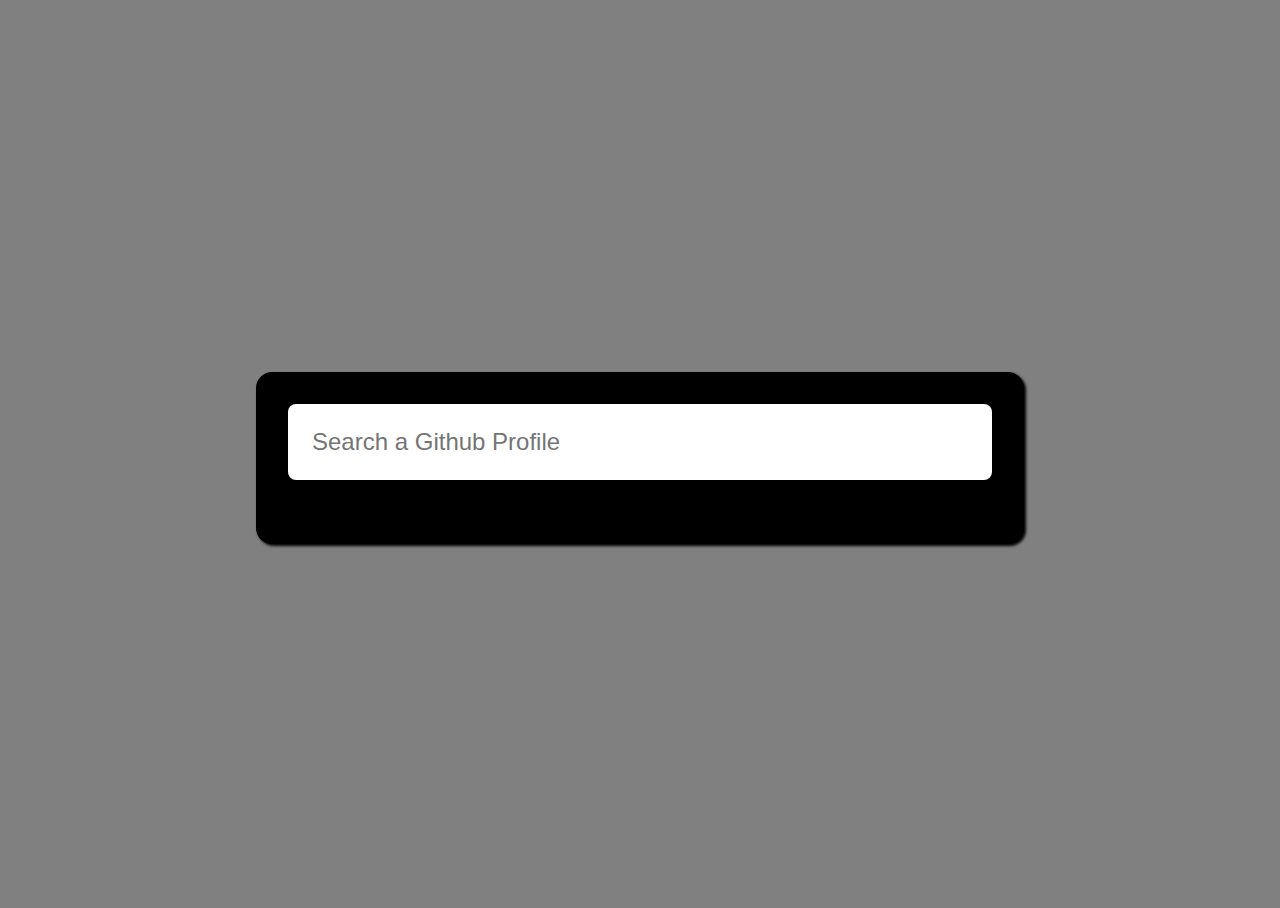
<file: apiGithub/index.html>
<!DOCTYPE html>
<html lang="en">
<head>
    <meta charset="UTF-8">
    <meta http-equiv="X-UA-Compatible" content="IE=edge">
    <meta name="viewport" content="width=device-width, initial-scale=1.0">
    <title>Github Search</title>
    <!-- JS -->
    <script src="script/script.js" defer></script>
    <!-- CSS -->
    <link rel="stylesheet" href="style/style.css">
</head>
<body>
    <main class="github">

        <section class="search">
            <form action="#" id="form">
                <input type="search" placeholder="Search a Github Profile" id="search">

            </form>
        </section>

        <!-- User card -->
       <article id="usercard" class="usercard">
             <!-- <img src="img/avatar.png" alt="Avatar">
            <h1>Eduardo Yair Hernande Escobedo</h1>
            <p>Lorem ipsum dolor sit amet consectetur adipisicing elit. Dolor, accusantium.</p>

            <section class="data">
                <ul>
                    <li>x Followers</li>
                    <li>x Following</li>
                    <li>x Repos</li>
                </ul>
            </section>

            <section class="repos">
                <a href="#">Repo 1</a>
                <a href="#">Repo 2</a>
                <a href="#">Repo 3</a>
                <a href="#">Repo 4</a>
                <a href="#">Repo 5</a>
                <a href="#">Repo 6</a>
                <a href="#">Repo 7</a>
            </section> -->
        </article> 
    </main>
</body>
</html>
</file>
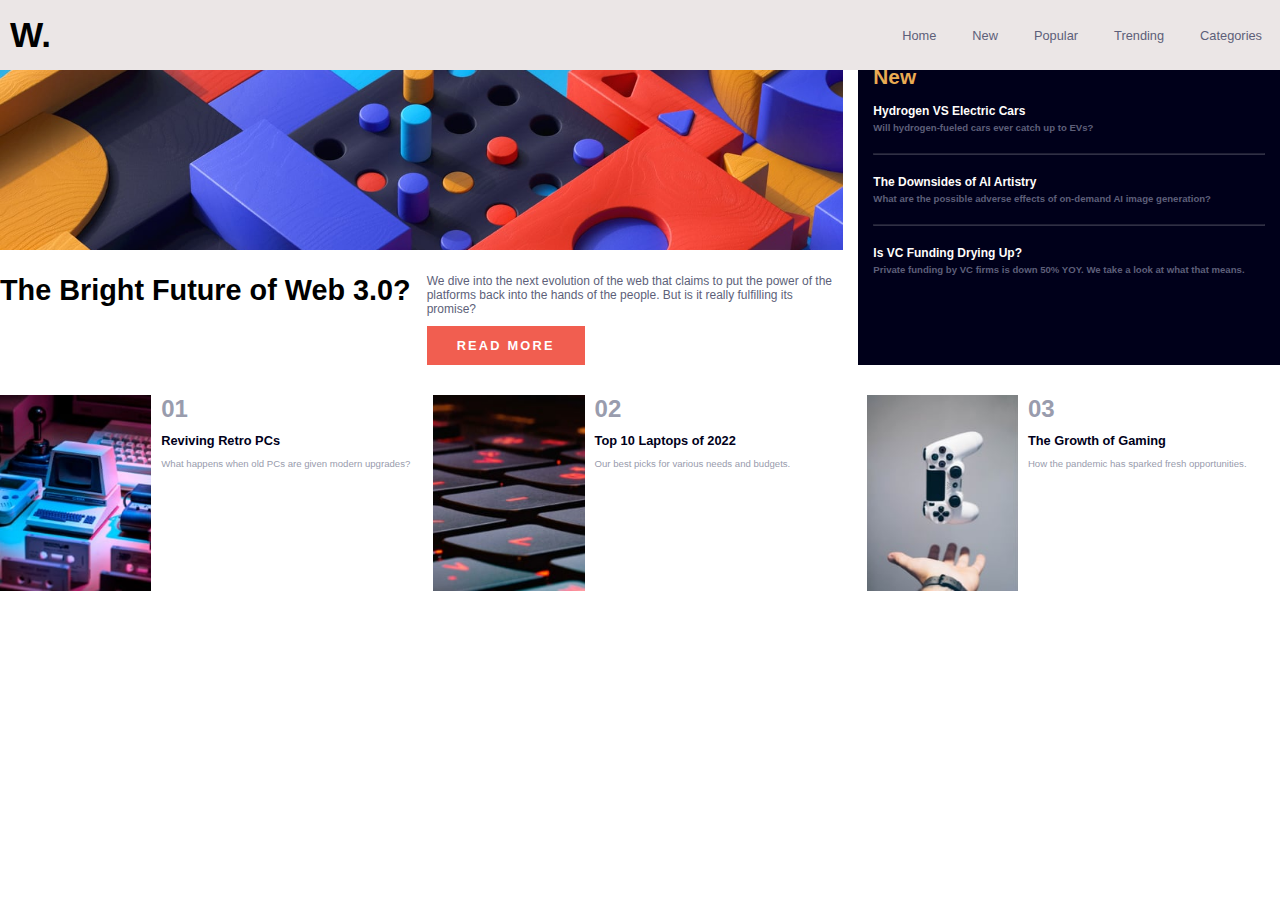
<file: interfazResponsivo/index.html>
<!DOCTYPE html>
<html lang="en">
<head>
  <meta charset="UTF-8">
  <meta name="viewport" content="width=device-width, initial-scale=1.0"> <!-- displays site properly based on user's device -->

  <link rel="icon" type="image/png" sizes="32x32" href="./assets/images/favicon-32x32.png">
  
  <!-- Js -->
  <script src="./script/index.js" defer></script>

  <!-- Css -->
  <link rel="stylesheet" href="./style/index.css">
  <title>Pagina Web</title> 
</head>
<body>
  <div class="container">
      
    <div class="header-container">
      <header class="header">
        <div class="menu-pc" id="menuPc">
        
          <!-- TITULO HEADER -->
          <div class="title-header">
            <h1 class="h1-title__header">W.</h1>
          </div>
      
          <!-- LISTA HEADER -->
          <div class="lista-header">
            <ul class="ul-lista" id="listaHeader">
              <li class="li-ul">
                <a href="#" class="a-li__ul">
                  Home
                </a>
              </li>
              <li class="li-ul">
                <a href="#" class="a-li__ul">
                  New
                </a>
              </li>
              <li class="li-ul">
                <a href="#" class="a-li__ul">
                  Popular
                </a>
              </li>
              <li class="li-ul">
                <a href="#" class="a-li__ul">
                  Trending
                </a>
              </li>
              <li class="li-ul">
                <a href="#" class="a-li__ul">
                  Categories
                </a>
              </li>
            </ul>
            <div id="menuAgrupado">
              <img src="./assets/images/icon-menu.svg" alt="" class="menu-open__img-ul__lista" id="menuOpenHeader" dataMenu="open">
              <img src="./assets/images/icon-menu-close.svg" alt="" class="menu-close__img-ul__lista" id="menuCloseHeader" dataMenu="close">
            </div>
          </div>
      </div>

        <!-- MENU MOBILE -->
        <div class="menu-mobile ocultar-elementos" id="menuMobile">
            <ul class="ul-menu">
              <li class="li-ul">
                <a href="#" class="a-li__ul">
                  Home
                </a>
              </li>
              <li class="li-ul">
                <a href="#" class="a-li__ul">
                  New
                </a>
              </li>
              <li class="li-ul">
                <a href="#" class="a-li__ul">
                  Popular
                </a>
              </li>
              <li class="li-ul">
                <a href="#" class="a-li__ul">
                  Trending
                </a>
              </li>
              <li class="li-ul">
                <a href="#" class="a-li__ul">
                  Categories
                </a>
              </li>
            </ul>
        </div>
        
      </header>
    </div>
    
    <!-- MAIN -->
    <div class="main-container">
      <main class="main">
        <section class="section-1__container">
  
          <!-- Article con una imagen -->
          <article class="article-1__section-1">
            <img src="./assets/images/image-web-3-desktop.jpg" alt="Figuritas" class="img-section" title="Figuras">
          </article>
  
          <!-- Article con 2 cards para separar con grid -->
          <article class="article-2__section-1">
            <div class="card-1__article-2">
              <h2 class="h2-card__1-main">
                The Bright Future of Web 3.0?
              </h2>
            </div>
      
            <div class="card-2__article-2">
              <p class="p-card__2-main">
                We dive into the next evolution of the web that claims to put the power of the platforms back into the hands of the people. 
                But is it really fulfilling its promise?
              </p>
        
              <button class="button-card__2-main">
                READ MORE
              </button>
            </div>
          </article>
  
        </section>
  
        <div class="aside-container">
          <aside class="aside">
            <div class="div-aside__container">
              <!-- TITLE ASIDE -->
            <h3 class="h3-aside">
              New
            </h3>
      
            <!-- CARD 1 ASIDE -->
            <div class="card-1__aside">
              <h4 class="h4-card__1-aside">
                Hydrogen VS Electric Cars
              </h4>
      
              <h5 class="h5-card__1-aside">
                Will hydrogen-fueled cars ever catch up to EVs?
              </h5>
            </div>
            <hr class="hr-aside">
            <!-- CARD 2 ASIDE -->
            <div class="card-2__aside">
              <h4 class="h4-card__2-aside">
                The Downsides of AI Artistry
              </h4>
      
              <h5 class="h5-card__2-aside">
                What are the possible adverse effects of on-demand AI image generation?
              </h5>
            </div>
            <hr class="hr-aside">
            <!-- CARD 3 ASIDE -->
            <div class="card-3__aside">
              <h4 class="h4-card__3-aside">
                Is VC Funding Drying Up?
              </h4>
      
              <h5 class="h5-card__3-aside">
                Private funding by VC firms is down 50% YOY. We take a look at what that means.
              </h5>
            </div>
            </div>
            </aside>
        </div>
      </main>
    </div>
    

    <div class="footer-container">
      <footer class="footer">
        <!-- CARD 1 -->
        <div class="card-1__footer">
          <!-- IMAGEN -->
          <div class="img-1__card-1__footer">
            <img src="./assets/images/image-retro-pcs.jpg" alt="#" class="img">
          </div>
          <!-- LO METEMOS EN CLASE PARA QUE NO SE ROMPA CON GRID-->
          <div class="texto-1__card-1">
            <h4 class="h4-card-1__footer">
              01
            </h4>
            <h5 class="h5-card-1__footer">
              Reviving Retro PCs
            </h5>
            <p class="p-card-1__footer">
              What happens when old PCs are given modern upgrades?
            </p>
          </div>
        </div>
  
        <!-- CARD 2 -->
        <div class="card-2__footer">
          <!-- IMAGEN -->
          <div class="img-2__card-2__footer">
            <img src="./assets/images/image-top-laptops.jpg" alt="#" class="img">
          </div>
  
          <!-- TEXTO -->
          <div class="texto-2__card-2">
            <h4 class="h4-card-2__footer">
              02
            </h4>
            <h5 class="h5-card-2__footer">
              Top 10 Laptops of 2022
            </h5>
            <p class="p-card-2__footer">
              Our best picks for various needs and budgets.
            </p>
          </div>
        </div>
     
      
      <!-- CARD 3 -->
      <div class="card-3__footer">
        <div class="img-3__card-3__footer">
          <img src="./assets/images/image-gaming-growth.jpg" alt="#" class="img">
        </div>
        <div class="texto-3__card-3">
          <h4 class="h4-card-3__footer">
            03
          </h4>
          <h5 class="h5-card-3__footer">
            The Growth of Gaming
          </h5>
          <p class="p-card-3__footer">
            How the pandemic has sparked fresh opportunities.
          </p>
        </div>
      </div>
      </footer>
    </div>
    
  </div>
</body>
</html>
</file>
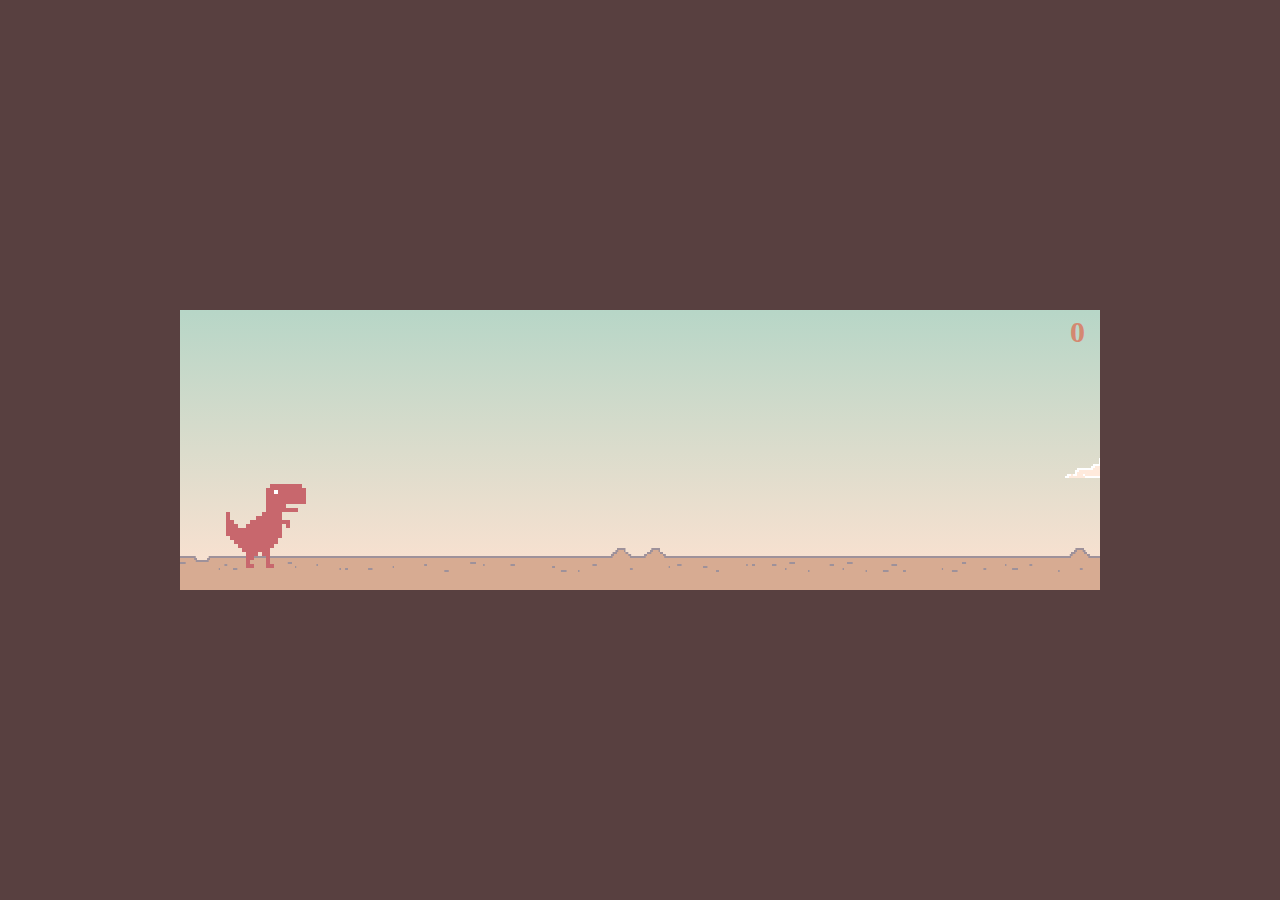
<file: juegoDinosaurio/index.html>
<!DOCTYPE html>
<html lang="en">
<head>
    <meta charset="UTF-8">
    <meta http-equiv="X-UA-Compatible" content="IE=edge">
    <meta name="viewport" content="width=device-width, initial-scale=1.0">
    <title>Dinosaurio</title>
    <script src="script.js" defer></script>
    <link rel="stylesheet" href="style.css">
</head>
<body>
    <div class="contenedor">
        <div class="suelo"></div>

        <div class="dino dino-corriendo"></div>

        <div class="score">0</div>

        <div class="game-over">GAME OVER</div>
    </div>
</body>
</html>
</file>
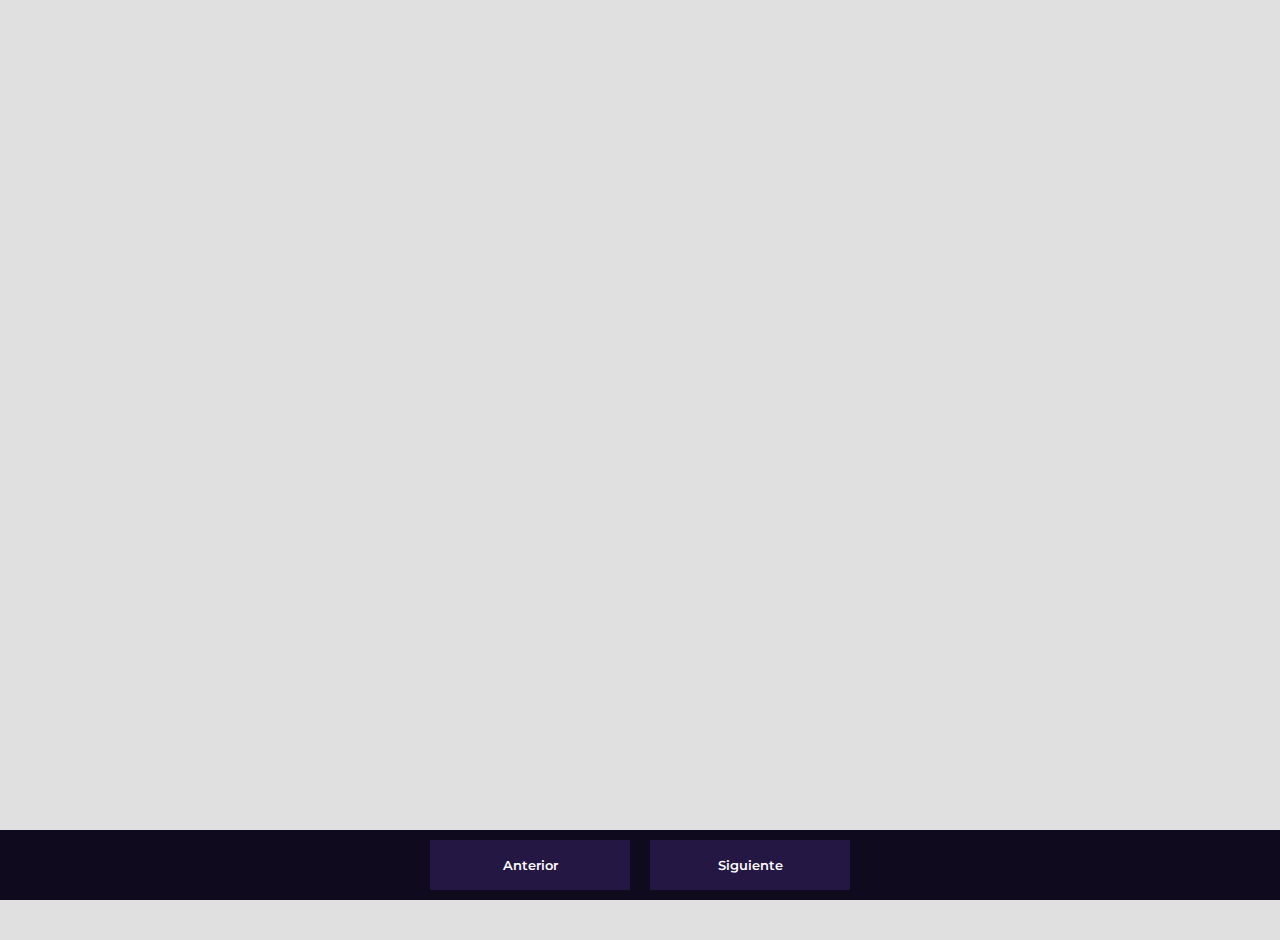
<file: Peliculas/index.html>
<!DOCTYPE html>
<html lang="en">
<head>
    <meta charset="UTF-8">
    <meta http-equiv="X-UA-Compatible" content="IE=edge">
    <meta name="viewport" content="width=device-width, initial-scale=1.0">
    <link rel="preconnect" href="https://fonts.googleapis.com">
	<link rel="preconnect" href="https://fonts.gstatic.com" crossorigin>
	<link href="https://fonts.googleapis.com/css2?family=Montserrat:wght@600&display=swap" rel="stylesheet">
    <title>Peliculas</title>
    <link rel="stylesheet" href="style.css">
    <script src="script.js" defer ></script>
</head>
<body>
    <div class="contenedor" id="contenedor"></div>  

    <div class="paginacion">
        <button id="btnAnterior">Anterior</button>
        <button id="btnSiguiente">Siguiente</button>
    </div>
</body>
</html>
</file>
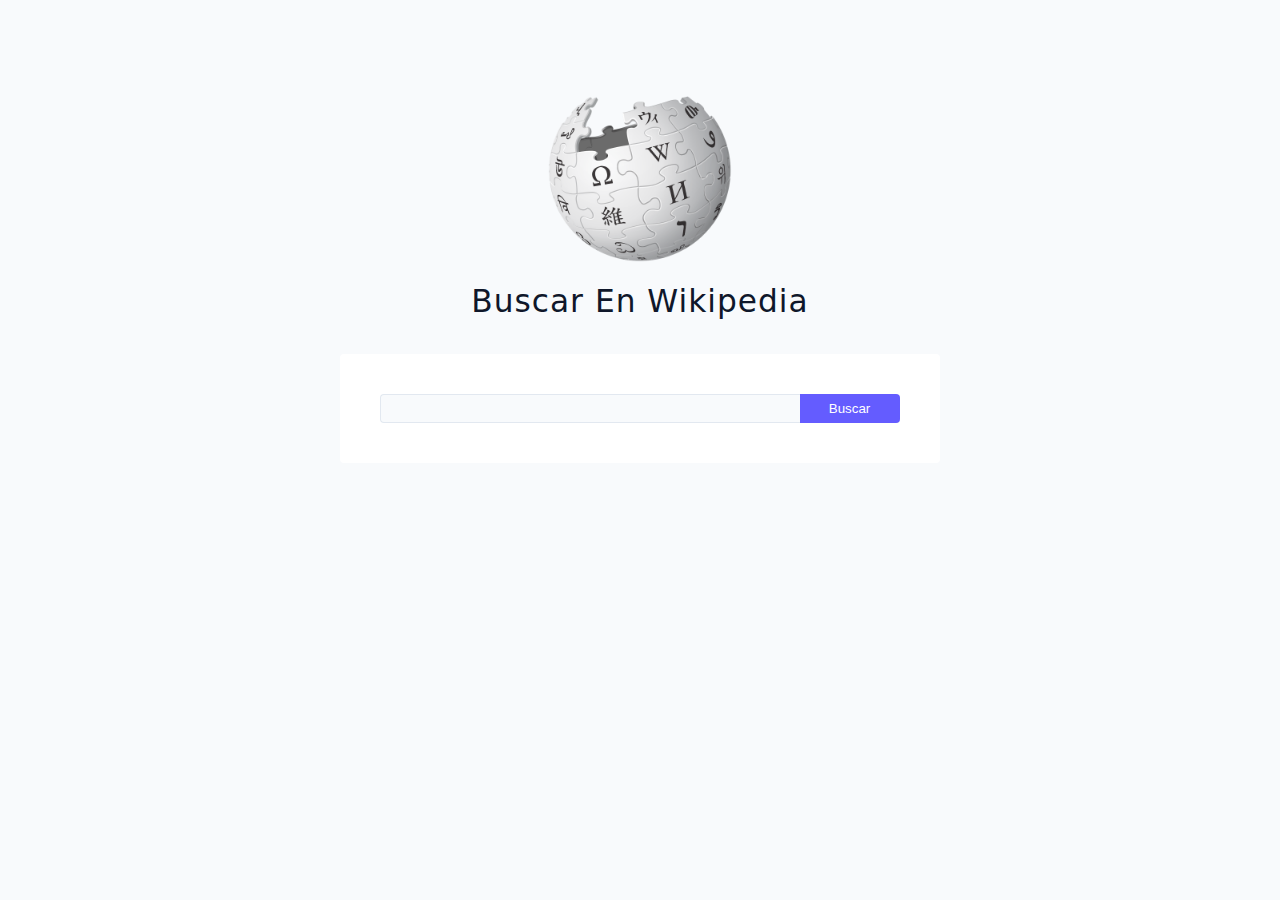
<file: Wikipedia/index.html>
<!DOCTYPE html>
<html lang="en">
<head>
    <meta charset="UTF-8">
    <meta http-equiv="X-UA-Compatible" content="IE=edge">
    <meta name="viewport" content="width=device-width, initial-scale=1.0">
    <title>Wikipedia</title>
    <script src="app.js" defer></script>
    <link rel="stylesheet" href="style.css">
</head>
<body>
    <section class="wiki">
        <div class="container">
            <img src="images/wiki-logo.png" alt="Logo Wikipedia">
            <h3>Buscar en Wikipedia</h3>
            <form action="#" class="form">
                <input type="text" class="form-input">
                <button type="submit" class="submit-btn">Buscar</button>
            </form>
        </div>
        <!-- Resultados de la busqueda -->
        <div class="results"></div>
    </section>
    
</body>
</html>
</file>
<file: apiGithub/style/style.css>
/* General */
* {
    box-sizing: border-box;
}

html, body {
    height: 100%;
}

body {
    display: flex;
    justify-content: center;
    align-items: center;
    font-family: sans-serif;

    background-color: gray;

}

/* github */
.github {
    padding: 2rem;
    border-radius: 1rem;
    width: 100%;
    max-width: 768px;
    min-width: 320px;

    box-shadow: 2px 2px 3px black;
    background-color: black;
}
/* search */

.search {
    margin-bottom: 2rem;
    
}
.search input {
    border: none;
    
    width: 100%;
    padding: 1.5rem;
    font-size: 1.5rem;
    border-radius: .5rem;
}

/* usercard */
.usercard {
    
    font-size: 1.5rem;
    
    color: white;
}

.usercard img {
    display: block;

    margin: 0 auto;
    max-width: 300px;
}

.usercard h1 {
    text-align: center;
    font-size: 2.2rem;
}

.usercard p {
    text-align: center;
}
/* data */
.data {
    margin-bottom: 2rem;
}
.data ul {
    display: flex;
    justify-content: space-evenly;
    list-style: none;
    margin: 0;
    padding: 0;
}

/* REPOS */
.repos {
    text-align: center;
}

.repos a {
    text-decoration: none;
    display: inline-block;
    
    padding: 1rem;
    font-size: 1rem;
    background-color: orange;
    color: white;
    border-radius: 10px;
    margin: 0 1rem;

    box-shadow: 2px 2px 3px rgba(0,0,0,.7);

}
</file>
<file: interfazResponsivo/style/index.css>
/* Colores que usaremos en el codigo */
:root {
    --softOrange: hsl(35, 77%, 62%);
    --softRed: hsl(5, 85%, 63%);
    --offWhite: hsl(36, 100%, 99%);
    --grayishBlue: hsl(231, 11%, 64%);
    --darkGrayishBlue: hsl(236, 13%, 42%);
    --veryDarkBlue: hsl(240, 100%, 5%);
    --colorLinks: rgb(123, 165, 151);
}
/* Estilos por defectos */
* {
    font-family:Arial, sans-serif;

    margin: 0;
    padding: 0;

}

/* Clase que reutilizamos para esconder y mostrar elementos */
.ocultar-elementos {
    display: none;
}

.mostrar-elementos {
    display: flex;
}

/* CONTENEDOR DE TODO EL PROYECTO */
.container {
    margin: auto;
    width: 100%;

}

/* HEADER */
.header-container .header {
    position: fixed;

    width: 100%;
    top: 0;
    padding: 10px;

    background-color: rgb(235, 230, 230);

}

/* MENU PC */
.header-container .header .menu-pc {
    display: flex;
    justify-content: space-between;
    align-items: center;

    height: 50px;

    
}

.header-container .header .menu-pc .title-header {
    font-size: 1.1em;
}

.header-container .header .menu-pc .lista-header {
    display: flex;
    align-items: center;
    
}

.header-container .header .menu-pc .lista-header .ul-lista{
    display: flex;
    list-style: none;
}

.header-container .header .menu-pc .lista-header .ul-lista .li-ul {
    padding: 8px;
    margin-right: 20px;
}

.header-container .header .menu-pc .lista-header .ul-lista  .li-ul .a-li__ul {
    text-decoration: none;

    font-size: .8em;


    color: var(--darkGrayishBlue);
}

.header-container .header .menu-pc .lista-header .ul-lista  .li-ul .a-li__ul:hover {
    text-decoration: underline;

    font-size: 1em;


    color: var(--colorLinks);
}

.header-container .header .menu-pc .lista-header 
.menu-open__img-ul__lista,
.menu-close__img-ul__lista {
    cursor: pointer;
    display: none;

    width: 2em;
    height: 1em;
    margin-right: 10px;

}


/* MENU MOBILE */
.header-container .header  .menu-mobile {
    border: 1px solid rgb(178, 172, 172);
    position: absolute;
    margin: auto;

    width: 100%;
    z-index: 100;
    right: 0;


    background-color: #ffffff;

}

.header-container .header  .menu-mobile .ul-menu {
    list-style: none;
    text-align: center;
    display: flex;
    flex-direction: column;
    justify-content: space-between;

}

.header-container .header  .menu-mobile .ul-menu .li-ul {
    padding: 20px;
    
}

.header-container .header  .menu-mobile .ul-menu .li-ul .a-li__ul {
    text-decoration: none;
    

    color: black;
}

.header-container .header  .menu-mobile .ul-menu .li-ul .a-li__ul:hover {
    text-decoration: underline;

    font-size: 1.2em;


    color: var(--colorLinks);
}

/* MAIN */
.main-container  .main{
    display: grid;

    grid-template-columns: 2fr 1fr;
    gap: 15px;
    margin-top: 50px;
    margin-bottom: 30px;

}

/* ARTICLE 1 */
.main .article-1__section-1 img {
    object-fit: cover;

    height: 200px;
    width: 100%;

}

/* ARTICLE 2 */
.main .article-2__section-1 {
    display: grid;

    grid-template-columns: 1fr 1fr;
    gap: 10px;
    margin-top: 20px;

}

/* CARD 1 DEL ARTICLE 2 */

.main .article-2__section-1 .card-1__article-2 .h2-card__1-main {
    font-size: 1.8em;
    height: 100%;
}


/* CARD 2 DEL ARTICLE 2 */
.main .article-2__section-1 .card-2__article-2 .p-card__2-main {
    font-weight:normal;

    font-size: .75em;
    margin-bottom: 10px;


    color: var(--darkGrayishBlue);
}

.main .article-2__section-1 .card-2__article-2 .button-card__2-main {
    font-weight: bold;
    border: none;
    cursor: pointer;

    padding: 12px 30px;
    letter-spacing: 2.2px;
    font-size: .8em;
    
    
    color: white;
    background: var(--softRed);
}

.main .article-2__section-1 .card-2__article-2 .button-card__2-main:hover {
    padding: 10px 31px;

    color: var(--colorLinks);
}

/* ASIDE */
.aside-container{
    height: 100%;

    background-color: var(--veryDarkBlue);
}

.aside-container .aside {
    padding: 15px;
}

.aside-container .aside .h3-aside {
    font-size: 1.3em;
    margin-bottom: 15px;

    color: var(--softOrange);
    
}

.aside-container .aside .h4-card__1-aside, .h4-card__2-aside, .h4-card__3-aside {
    font-size: .75em;
    margin-bottom: 4px;

    color: var(--offWhite);;
}

.aside-container .aside .h5-card__1-aside, .h5-card__2-aside, .h5-card__3-aside {
    font-size: .6em;

    color: var(--darkGrayishBlue);
}

.hr-aside {
    opacity: 0.2;
    margin: 20px 0;
}

/* FOOTER */

.footer-container .footer {
    display: grid;

    grid-template-columns: 1fr 1fr 1fr;
    gap: 20px;
}

/* Declaramos el estilo del grid a los 3 elementos */
.footer-container .footer 
.card-1__footer,
.card-2__footer,
.card-3__footer {
    display: grid;

    grid-template-columns: 1.5fr 2.5fr;
    gap: 10px;
}

/* Declaramos el estilo de la imagen a los 3 elementos */

.footer-container .footer 
.card-1__footer .img-1__card-1__footer .img,
.card-2__footer .img-2__card-2__footer .img,
.card-3__footer .img-3__card-3__footer .img {
    object-fit: cover;

    width: 100%;
    height: 100%;
}


/* Declaramos el estilo del numero a los 3 elementos del footer */
.footer-container .footer
.card-1__footer .texto-1__card-1 .h4-card-1__footer,
.card-2__footer .texto-2__card-2 .h4-card-2__footer,
.card-3__footer .texto-3__card-3 .h4-card-3__footer {
    font-size: 1.5em;
    margin-bottom: 10px;

    color: var(--grayishBlue);
}
/* Declaramos el estilo del subtitulo a los 3 elementos del footer */
.footer-container .footer
.card-1__footer .texto-1__card-1 .h5-card-1__footer,
.card-2__footer .texto-2__card-2 .h5-card-2__footer,
.card-3__footer .texto-3__card-3 .h5-card-3__footer {
    font-size: .8em;
    margin-bottom: 10px;

    color: var(--veryDarkBlue);
}
/* Declaramos el estilo del textlo a los 3 elementos del footer */
.footer-container .footer
.card-1__footer .texto-1__card-1 .p-card-1__footer,
.card-2__footer .texto-2__card-2 .p-card-2__footer,
.card-3__footer .texto-3__card-3 .p-card-3__footer {
    font-size: .6em;

    color: var(--grayishBlue);
}

/* Si llega a 500px  */
@media screen and (max-width:500px){
    /* Aca escondemos el menu normal */
    .header-container .header .menu-pc  .lista-header .ul-lista{
        display: none;
    }

    .header-container .header .menu-pc .lista-header .menu-open__img-ul__lista {
    display: flex;
}

    

    /* Aca mostramos el menu de barras */
    
}

@media screen and (max-width:450px) {
     
.main-container  .main{
    display: grid;

    grid-template-columns: 1fr;
    gap: 15px;
    margin-bottom: 20px;
}

/* FOOTER */

/* MAIN */
.main .article-2__section-1  {
    grid-template-columns: 1fr;
}

/* FOOTER */
.footer-container .footer {
    grid-template-columns: 1fr;
}
}
</file>
<file: juegoDinosaurio/style.css>
* {
    padding: 0;
    margin: 0;
}

body{
    height: 100vh;
    background: #584040;
    display: flex;
    align-items: center;
}

.contenedor {
    width: 920px;
    height: 280px;
    margin: 0 auto;
    
    position: relative;

    background: linear-gradient(#b7d6c7, transparent) #ffe2d1;/*linear-gradient(#90ebff, white);*/
    transition: background-color 1s linear;
    overflow: hidden;
}

.mediodia {
    background-color: #ffdcf3;
}

.tarde {
    background-color: #ffadad;
}

.noche {
    background-color: #aca8c7;
}

.dino {
    width: 84px;
    height: 84px;

    position: absolute;
    bottom: 22px;
    left: 42px;
    z-index: 2;

    background: url(img/dino.png) repeat-x 0px 0px;
    background-size: 336px 84px;
    background-position-x: 0px;

}

.dino-corriendo {
    animation: animarDino 0.25s steps(2) infinite;
}
.dino-estrellado {
    background-position-x: -252px;
}

.suelo {
    width: 200%;
    height: 42px;

    position: absolute;
    bottom: 0;
    left: 0;

    background: url(img/suelo.png) repeat-x 0px 0px;
    background-size: 50% 42px;

}

.cactus{
    width: 46px;
    height: 96px;

    position: absolute;
    bottom: 16px;
    left: 600px;
    z-index: 1;

    background: url(img/cactus1.png) no-repeat;
}
.cactus2{
    width: 98px;
    height: 66px;

    background: url(img/cactus2.png) no-repeat;
}

.nube{
    width: 92px;
    height: 26px;

    position: absolute;
    z-index: 0;

    background: url(img/nube.png) no-repeat;
    background-size: 92px 26px;
}

.score{
    width: 100px;
    height: 30px;

    position: absolute;
    top: 5px;
    right: 15px;
    z-index: 10;

    color: #d48871;
    font-family: Verdana;
    font-size: 30px;
    font-weight: bold;
    text-align: right;
}

.game-over{
    display: none;

    position: absolute;
    width: 100%;


    text-align: center;
    color: #7e928b;
    font-size: 30px;
    font-family: Verdana;
    font-weight: 700;
}

@keyframes animarDino{
    from{
        background-position-x: -84px;
    }
    to{
        background-position-x: -252px;
    }
}
</file>
<file: Peliculas/style.css>
* {
    margin: 0;
    padding: 0;
    box-sizing: border-box;
}

body {
    font-family: "Montserrat", sans-serif;
    background: #e0e0e0;
    color: #1d1d1d;
    height: 100vh;
}

.contenedor {
    width: 90%;
    max-width: 1000px;
    margin: 40px auto 100px;

    display: grid;
    grid-template-columns: repeat(4, 1fr);
    gap: 40px;
}

.contenedor .pelicula {
    text-align: center;
    margin-bottom: 80px;
    border-radius: 15px;
    border: 1px solid black ;
    box-shadow: 1px 1px 10px black;
}



.contenedor .pelicula .titulo {
    font-size: 16px;
    font-weight: 600;
    width: 100%;
    height: 60px;
}

.contenedor .pelicula .poster {
    width: 100%;
    margin-bottom: 10px;
    border-radius: 15px;
    
 
}

.paginacion {
    position: fixed;
    bottom: 0;
    background: #100a1f;
    width: 100%;
    display: flex;
    justify-content: center;
    gap: 20px;
    padding: 10px;
}

.paginacion button {
    cursor: pointer;
    border: none;
    display: flex;
    justify-content: center;
    align-items: center;
    text-align: center;
    height: 50px;
    width: 200px;
    background-color: #241744;
    font-family: "Montserrat", sans-serif;
    font-weight: 600;
    transform: .3s ease all;
    
    color: white;
}

.paginacion button:hover {
    background: #137c32;
}

.button-watch {
    padding: 7px;
    color: white;
    background: #000000;
    cursor: pointer;
    position: relative;
    bottom: 0;
    margin: 5px 10px;
    border-radius: 10px;
}

.button-watch:hover {
    color: rgba(255,255,255,.8);
    transform: scale(1.1);
}

/* Diseno responsivo */

@media screen and (max-width:714px) {
    .contenedor {
        grid-template-columns: repeat(3, 1fr);
    }
    
    .paginacion button {
        height: 42px;
    }
}

@media screen and (max-width: 502px) {
    .contenedor {
        grid-template-columns: repeat(2, 1fr);
    }

    .paginacion button {
        height: 35px;
    }
}

@media screen and (max-width: 333px) {
    .contenedor {
        grid-template-columns: 1fr;
    }


    .contenedor .pelicula {
        margin-bottom: 20px;
    }

    .contenedor .pelicula:last-child {
        margin-bottom: 50px;
    }

    .contenedor .pelicula {
        width: 80%;
        height: 100%;
        margin: 0 auto;
    }

    .paginacion button {
        height: 26px;
    }
}
</file>
<file: Wikipedia/style.css>
*,
::after,
::before {
    box-sizing: border-box;
}

html {
    font-size: 16px;
}

:root {
    /* colors */
    --primary-100: #e2e0ff;
    --primary-200: #c1beff;
    --primary-300: #a29dff;
    --primary-400: #837dff;
    --primary-500: #645cff;
    --primary-600: #504acc;
    --primary-700: #3c3799;
    --primary-800: #282566;
    --primary-900: #141233;
  
    /* grey */
    --grey-50: #f8fafc;
    --grey-100: #f1f5f9;
    --grey-200: #e2e8f0;
    --grey-300: #cbd5e1;
    --grey-400: #94a3b8;
    --grey-500: #64748b;
    --grey-600: #475569;
    --grey-700: #334155;
    --grey-800: #1e293b;
    --grey-900: #0f172a;
    /* rest of the colors */
    --black: #222;
    --white: #fff;
    --red-light: #f8d7da;
    --red-dark: #842029;
    --green-light: #d1e7dd;
    --green-dark: #0f5132;
  
    /* fonts  */
    --small-text: 0.875rem;
    --extra-small-text: 0.7em;
    /* rest of the vars */
    --backgroundColor: var(--grey-50);
    --textColor: var(--grey-900);
    --borderRadius: 0.25rem;
    --letterSpacing: 1px;
    --transition: 0.3s ease-in-out all;
    --max-width: 1120px;
    --fixed-width: 600px;
  
    /* box shadow*/
    --shadow-1: 0 1px 3px 0 rgba(0, 0, 0, 0.1), 0 1px 2px 0 rgba(0, 0, 0, 0.06);
    --shadow-2: 0 4px 6px -1px rgba(0, 0, 0, 0.1),
      0 2px 4px -1px rgba(0, 0, 0, 0.06);
    --shadow-3: 0 10px 15px -3px rgba(0, 0, 0, 0.1),
      0 4px 6px -2px rgba(0, 0, 0, 0.05);
    --shadow-4: 0 20px 25px -5px rgba(0, 0, 0, 0.1),
      0 10px 10px -5px rgba(0, 0, 0, 0.04);
  }

body {
    background-color: var(--backgroundColor);
    font-family: system-ui, -apple-system, BlinkMacSystemFont, 'Segoe UI', Roboto, Oxygen, Ubuntu, Cantarell, 'Open Sans', 'Helvetica Neue', sans-serif;
    font-weight: 400;
    line-height: 2;
    color: var(--textColor);
}

p {
    margin-bottom: 1.5rem;
    max-width: 40em;
}

h1,
h2,
h3,
h4,
h5 {
    margin: 0 0 1.38rem 0;
    font-weight: 400;
    line-height: 1.5;
    text-transform: capitalize;
    letter-spacing: var(--letterSpacing);
    
}

h1,
h2,
h3,
h4,
h5 {
    margin: 0;
    margin-bottom: 1.38rem;
    font-weight: 400;
    line-height: 1.3;
    text-transform: capitalize;
    letter-spacing: var(--letterSpacing);
}
img {
    width: 100px;
}

h1 {
    margin-top: 0;
    font-size: 3.052rem;
  }
  
  h2 {
    font-size: 2.441rem;
  }
  
  h3 {
    font-size: 1.953rem;
  }
  
  h4 {
    font-size: 1.563rem;
  }
  
  h5 {
    font-size: 1.25rem;
  }
  
  small,
  .text-small {
    font-size: var(--small-text);
  }

  a {
    text-decoration: none;
  }
  ul {
    list-style-type: none;
    padding: 0;
  }
  
  .img {
    width: 100%;
    display: block;
    object-fit: cover;
  }
  /* buttons */
  
  .btn {
    cursor: pointer;
    color: var(--white);
    background: var(--primary-500);
    border: transparent;
    border-radius: var(--borderRadius);
    letter-spacing: var(--letterSpacing);
    padding: 0.375rem 0.75rem;
    box-shadow: var(--shadow-1);
    transition: var(--transition);
    text-transform: capitalize;
    display: inline-block;
  }
  .btn:hover {
    background: var(--primary-700);
    box-shadow: var(--shadow-3);
  }
  
  @keyframes spinner {
    to {
      transform: rotate(360deg);
    }
  }
  
  .loading {
    width: 6rem;
    height: 6rem;
    border: 5px solid var(--grey-400);
    border-radius: 50%;
    border-top-color: var(--primary-500);
    animation: spinner 0.6s linear infinite;
  }
  .loading {
    margin: 0 auto;
    margin-top: 4rem;
  }
  /* title */
  
  .title {
    text-align: center;
    margin-bottom: 3rem;
  }
  
  .title-underline {
    background: var(--primary-500);
    width: 7rem;
    height: 0.25rem;
    margin: 0 auto;
    margin-top: -1rem;
  }
  
  /*
  =============== 
  Wikipedia 
  ===============
  */
  .wiki {
    padding: 5rem 0;
    width: 90vw;
    max-width: 1170px;
    margin: 0 auto;
  }
  .container {
    text-align: center;
  }
  .container img {
    width: 200px;
  }
  .container h3 {
    margin-bottom: 2rem;
  }
  
  .form {
    background: #fff;
    width: 100%;
    margin: 0 auto;
    padding: 2.5rem;
    border-radius: var(--borderRadius);
    display: grid;
    grid-template-columns: auto 100px;
  }
  .form-input,
  .submit-btn {
    padding: 0.375rem 0.75rem;
    background: var(--backgroundColor);
    border: 1px solid var(--grey-200);
  }
  .form-input {
    border-right: transparent;
    border-top-left-radius: var(--borderRadius);
    border-bottom-left-radius: var(--borderRadius);
  }
  .submit-btn {
    border: 1px solid var(--primary-500);
    border-left: transparent;
    border-top-right-radius: var(--borderRadius);
    border-bottom-right-radius: var(--borderRadius);
    text-transform: capitalize;
    background: var(--primary-500);
    color: var(--white);
    transition: var(--transition);
    cursor: pointer;
  }
  .submit-btn:hover {
    color: var(--primary-900);
  }
  
  .results {
    padding: 2rem 0;
  }
  
  .error {
    text-align: center;
    text-transform: capitalize;
    color: var(--red-dark);
  }
  
  .articles {
    display: grid;
    gap: 1rem;
  }
  
  .articles a {
    display: block;
    background: var(--white);
    color: var(--textColor);
    padding: 1.5rem 2rem;
    border-radius: var(--borderRadius);
    transition: var(--transition);
  }
  .articles p {
    color: var(--grey-500);
    transition: var(--transition);
  }
  
  .articles a:hover {
    background: var(--black);
    color: var(--white);
  }
  
  @media screen and (min-width: 768px) {
    .articles {
      grid-template-columns: 1fr 1fr;
    }
    .form {
      max-width: 600px;
    }
  }
  @media screen and (min-width: 992px) {
    .articles {
      grid-template-columns: 1fr 1fr 1fr;
    }
  }
</file>
